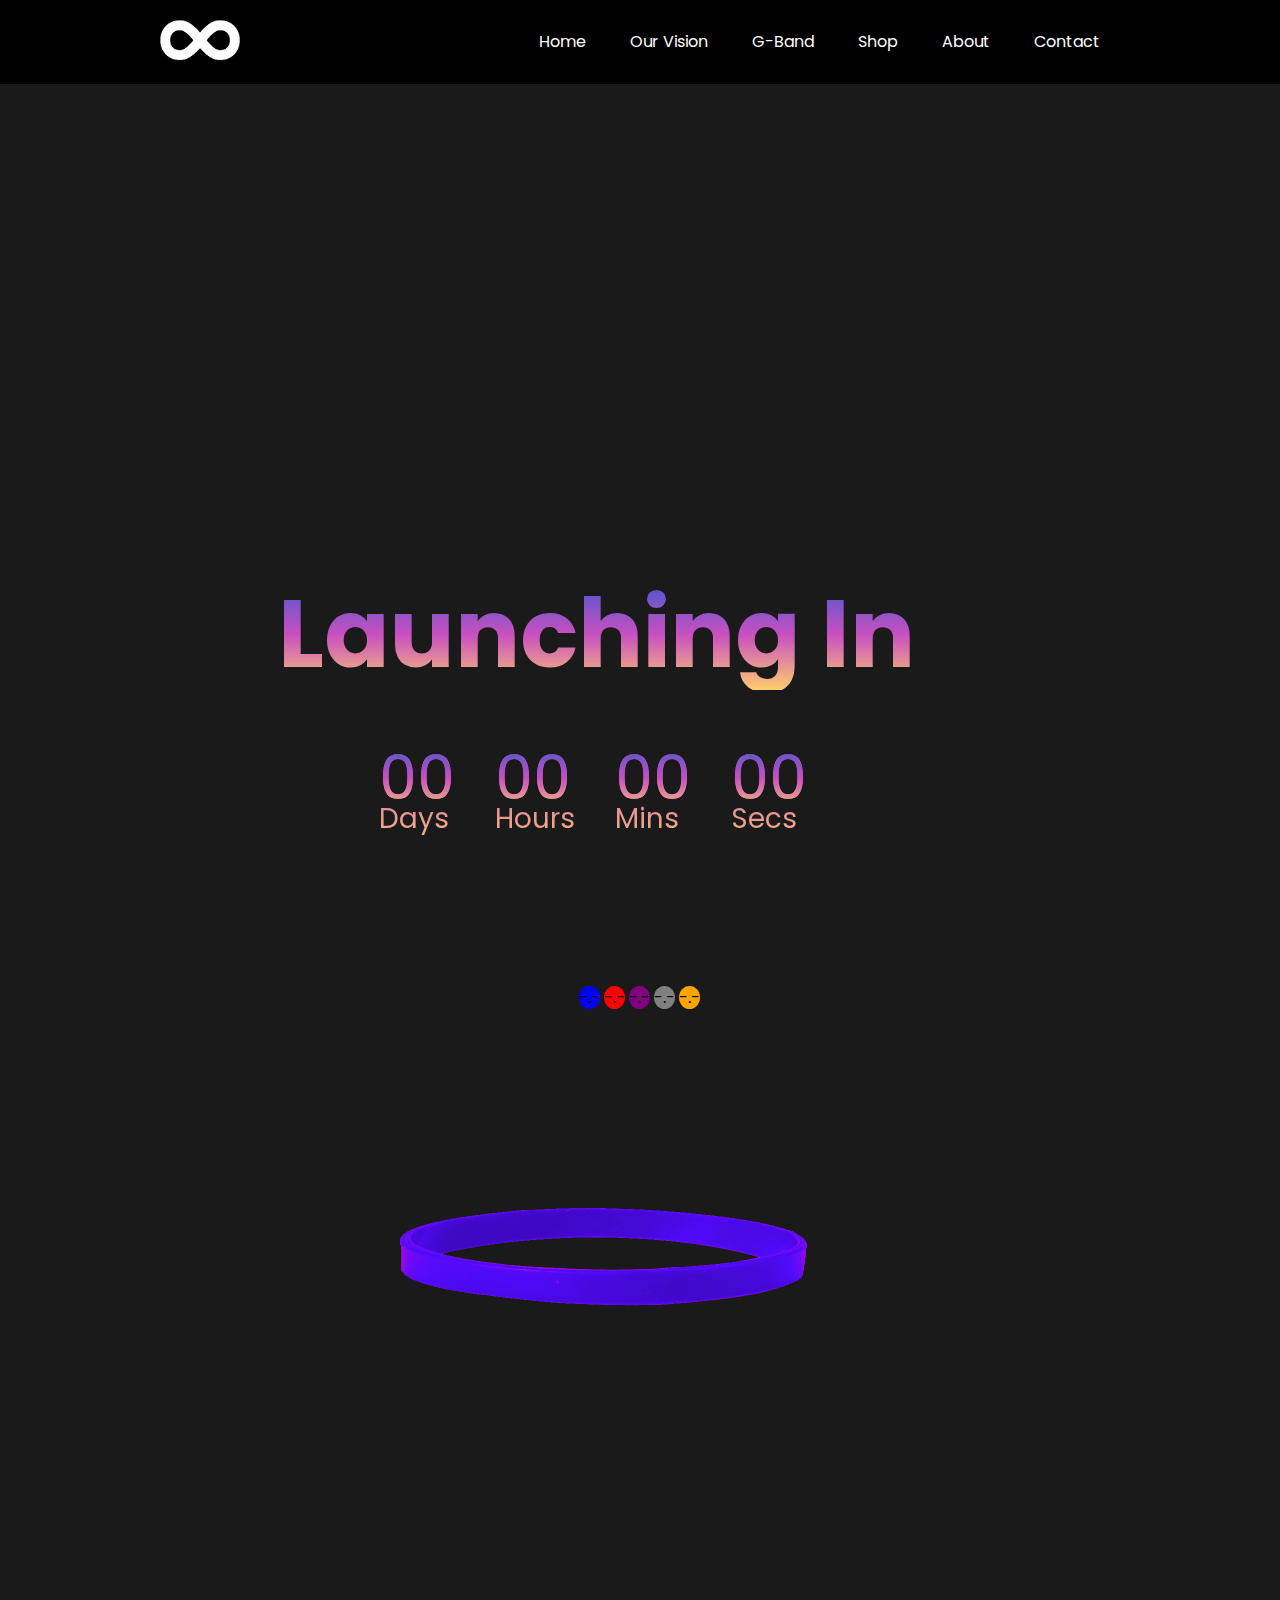
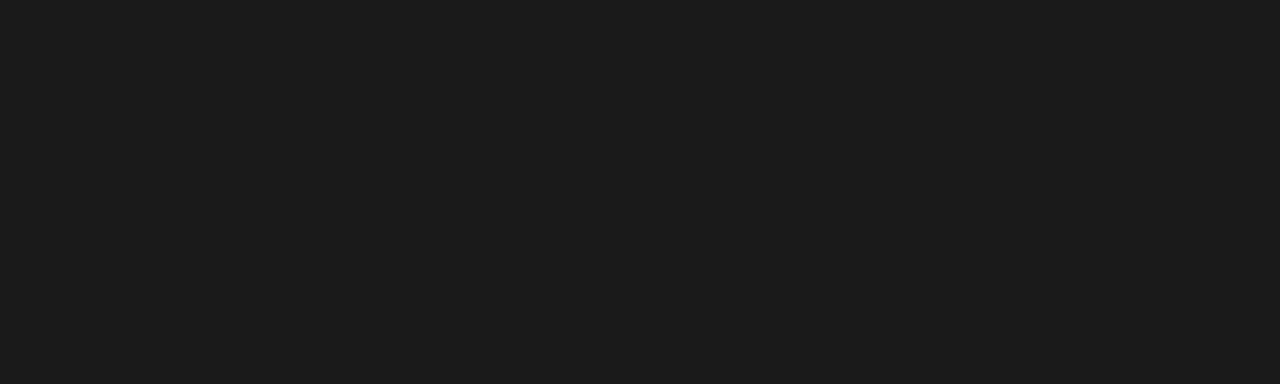
<file: index.html>
<!DOCTYPE html>
<html>

<head>
    <meta name="viewport" content="width=device-width, initial-scale=1.0">
    <title>Responsive Mobile Menu</title>
    <link rel="stylesheet" href="normalize.css">
    <link rel="stylesheet" href="style.css">
</head>

<body>
    <section>
    <header>
        <div class="container">
          
          <div>
            <img class="logo" src="main logo.png" alt="">
            <div class="nav-toggle" id="navToggle">
              
              <img id="navClosed" class="navIcon" src ="hamburger icon.svg" alt="hamburger menu">
              <img id="navOpen" class="navIcon hidden" src="close icon.svg" alt="close hamburger">
            </div>
          </div>
          
          <nav>
            <ul>
              <li><a href="#">Home</a></li>
              <li><a href="vision.html">Our Vision</a></li>
              <li><a href="band.html">G-Band</a></li>
              <li><a href="shop.html">Shop</a></li>
              <li><a href="about.html">About</a></li>
              <li><a href="#">Contact</a></li>
            </ul>
          </nav>
          
        </div>
      </header>
    </section>
      <div class="mid_section">
          <h1 class="mid_txt">Launching In</h1>
          <div class="launch-time">
            <div>
                <p id="days">00</p>
                <span>Days</span>
            </div>
            <div>
                <p id="hours">00</p>
                <span>Hours</span>
            </div>
            <div>
                <p id="minutes">00</p>
                <span>Mins</span>
            </div>
            <div>
                <p id="seconds">00</p>
                <span>Secs</span>
            </div>
        </div>
    </div>
      </div>
      <section class="band">
        <img id="band_img" src="blue-band.png" alt="">
        <div class="colour_selector">
          <span class="blue" onclick="imgSlider('/blue-band.png')">-.-</span>
          <span class="red" onclick="imgSlider('/red-band.png')">-.-</span>
          <span class="purple" onclick="imgSlider('purple-band.png')">-.-</span>
          <span class="grey" onclick="imgSlider('grey-band.png')">-.-</span>
          <span class="orange" onclick="imgSlider('orange-band.png')">-.-</span>
         
      </div>
      </section>
    <script type="text/javascript">
      function imgSlider(anything){
    console.log(anything);
    document.querySelector('#band_img').src = anything;
}

    </script>
    <script src="main.js"></script>
</body>

</html>
</file>
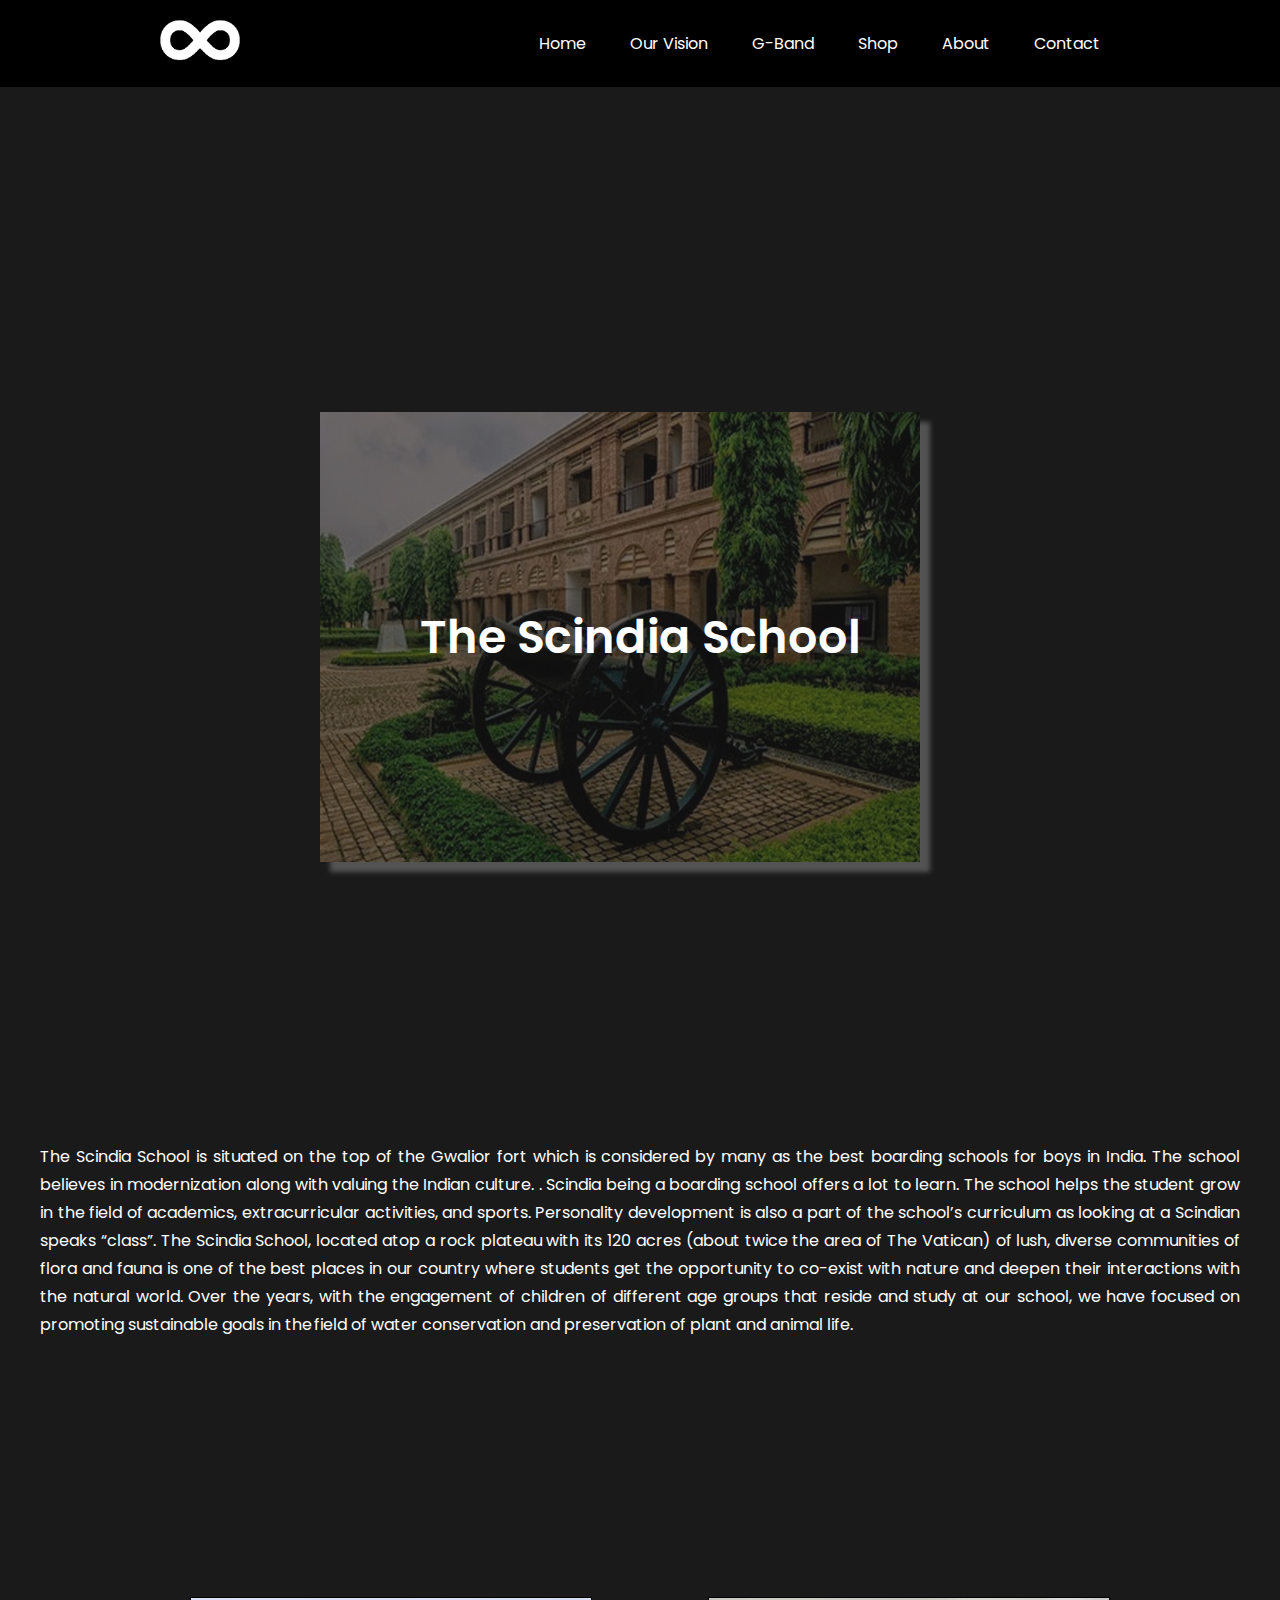
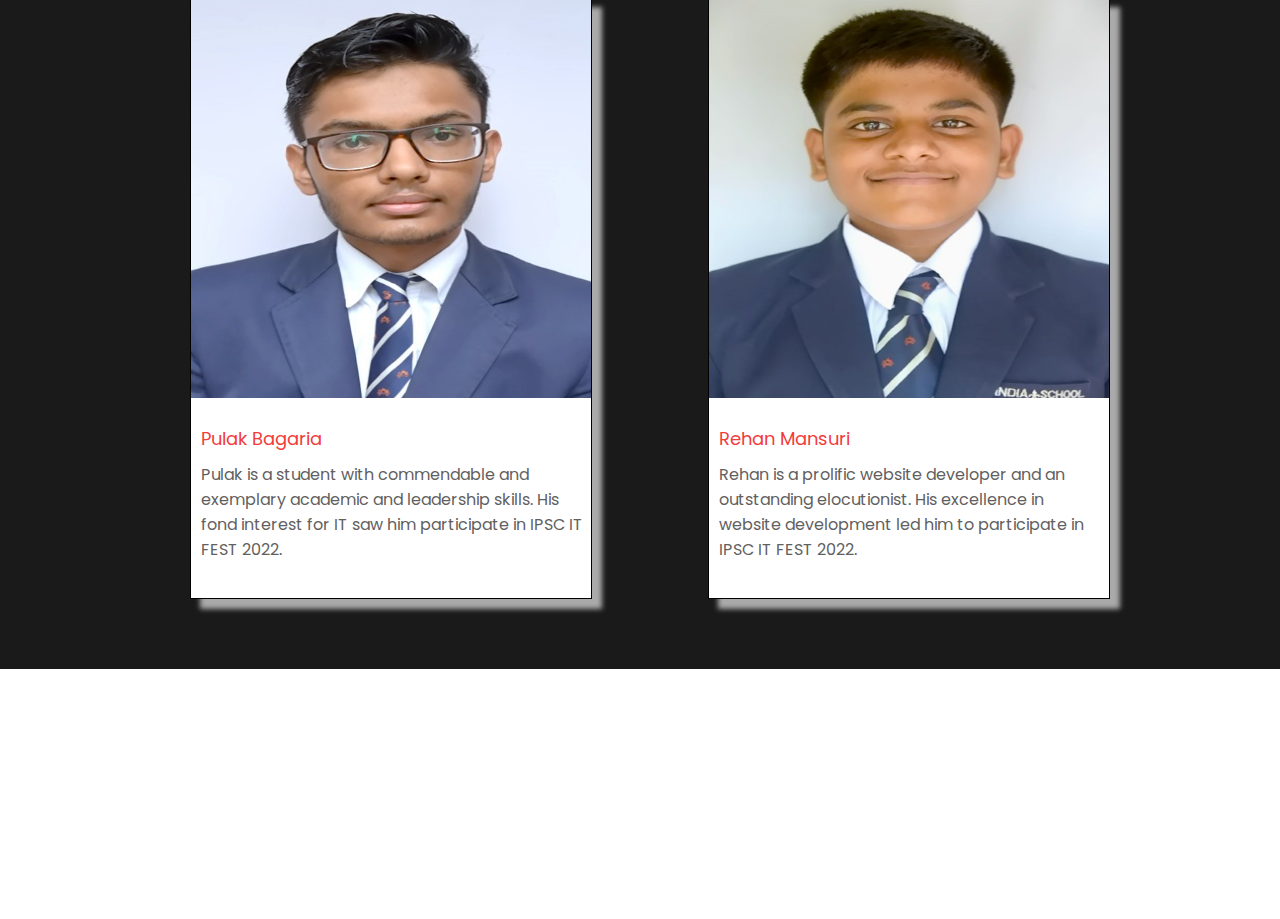
<file: about.html>
<!DOCTYPE html>
<html lang="en">
<head>
    <meta charset="UTF-8">
    <meta http-equiv="X-UA-Compatible" content="IE=edge">
    <meta name="viewport" content="width=device-width, initial-scale=1.0">
    <link rel="stylesheet" href="style.css">
    <title>About</title>
</head>
<body>
    <section>
        <header>
            <div class="container">
              
              <div>
                <img class="logo" src="main logo.png">
                <div class="nav-toggle" id="navToggle">
                  
                  <img id="navClosed" class="navIcon" src ="hamburger icon.svg" alt="hamburger menu">
                  <img id="navOpen" class="navIcon hidden" src="close icon.svg" alt="close hamburger">
                </div>
              </div>
              
              <nav>
                <ul>
                    <li><a href="index.html">Home</a></li>
                    <li><a href="#">Our Vision</a></li>
                    <li><a href="band.html">G-Band</a></li>
                    <li><a href="shop.html">Shop</a></li>
                    <li><a href="about.html">About</a></li>
                    <li><a href="#">Contact</a></li>
                </ul>
              </nav>
              
            </div>
          </header>
        </section>
        <div class="mid_section">
          <img src="Scindia_School_sept11.jfif" alt="">
          <h1 class="scindia_text">The Scindia School</h1>
        </div>
        <div class="text_para">
            <p class="txt">The Scindia School is situated on the top of the Gwalior fort which is considered by many as the best boarding schools for boys in India. The school believes in modernization along with valuing the Indian culture. . Scindia being a boarding school offers a lot to learn. The school helps the student grow in the field of academics, extracurricular activities, and sports. Personality development is also a part of the school’s curriculum as looking at a Scindian speaks “class”.   
                The Scindia School, located atop a rock plateau with its 120 acres (about twice the area of The Vatican) of lush, diverse communities of flora and fauna is one of the best places in our country where students get the opportunity to co-exist with nature and deepen their interactions with the natural world. Over the years, with the engagement of children of different age groups that reside and study at our school, we have focused on promoting sustainable goals in the field of water conservation and preservation of plant and animal life.</p>
        </div>
        <div class="teams">
      <div class="about_us">
          <h3>About Us</h3>
      </div>
      <div class="mid_container">
      <div class="box-1">
          <div class="box-img">
              <img src="pulak.JPG" alt="">
          </div>
          <div class="blog-spn">
              <span>Pulak Bagaria</span>
          </div>
          <div class="blog-p">
              <p>Pulak is a student with commendable and exemplary academic and leadership skills. His fond interest for IT saw him participate in IPSC IT FEST 2022.</p>
          </div>
      </div>
      <div class="box-1">
          <div class="box-img">
              <img src="rehan.JPG" alt="">
          </div>
          <div class="blog-spn">
              <span>Rehan Mansuri</span>
          </div>
          <div class="blog-p">
              <p>Rehan is a prolific website developer and an outstanding elocutionist. His excellence in website development led him to participate in IPSC IT FEST 2022. </p>
          </div>
      </div>
    </div>
        <script src="main.js"></script>
</body>
</html>
</file>
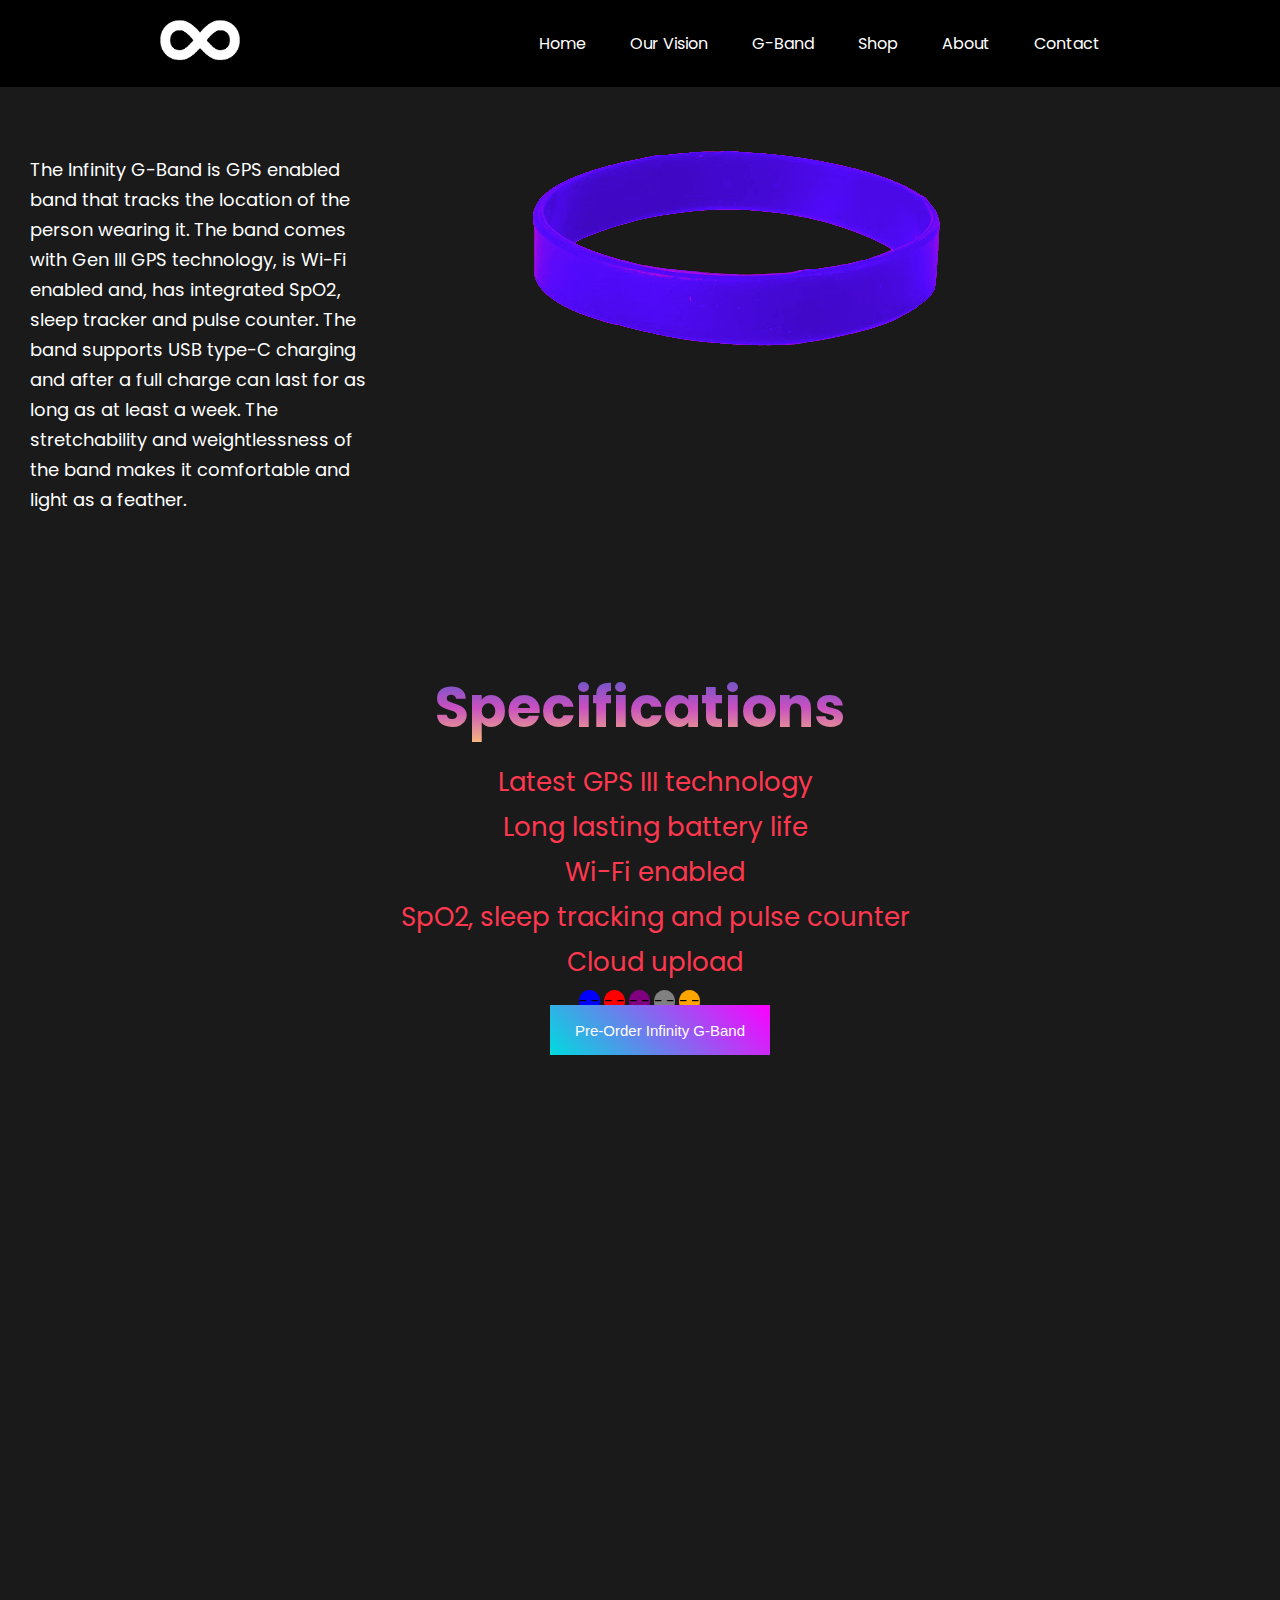
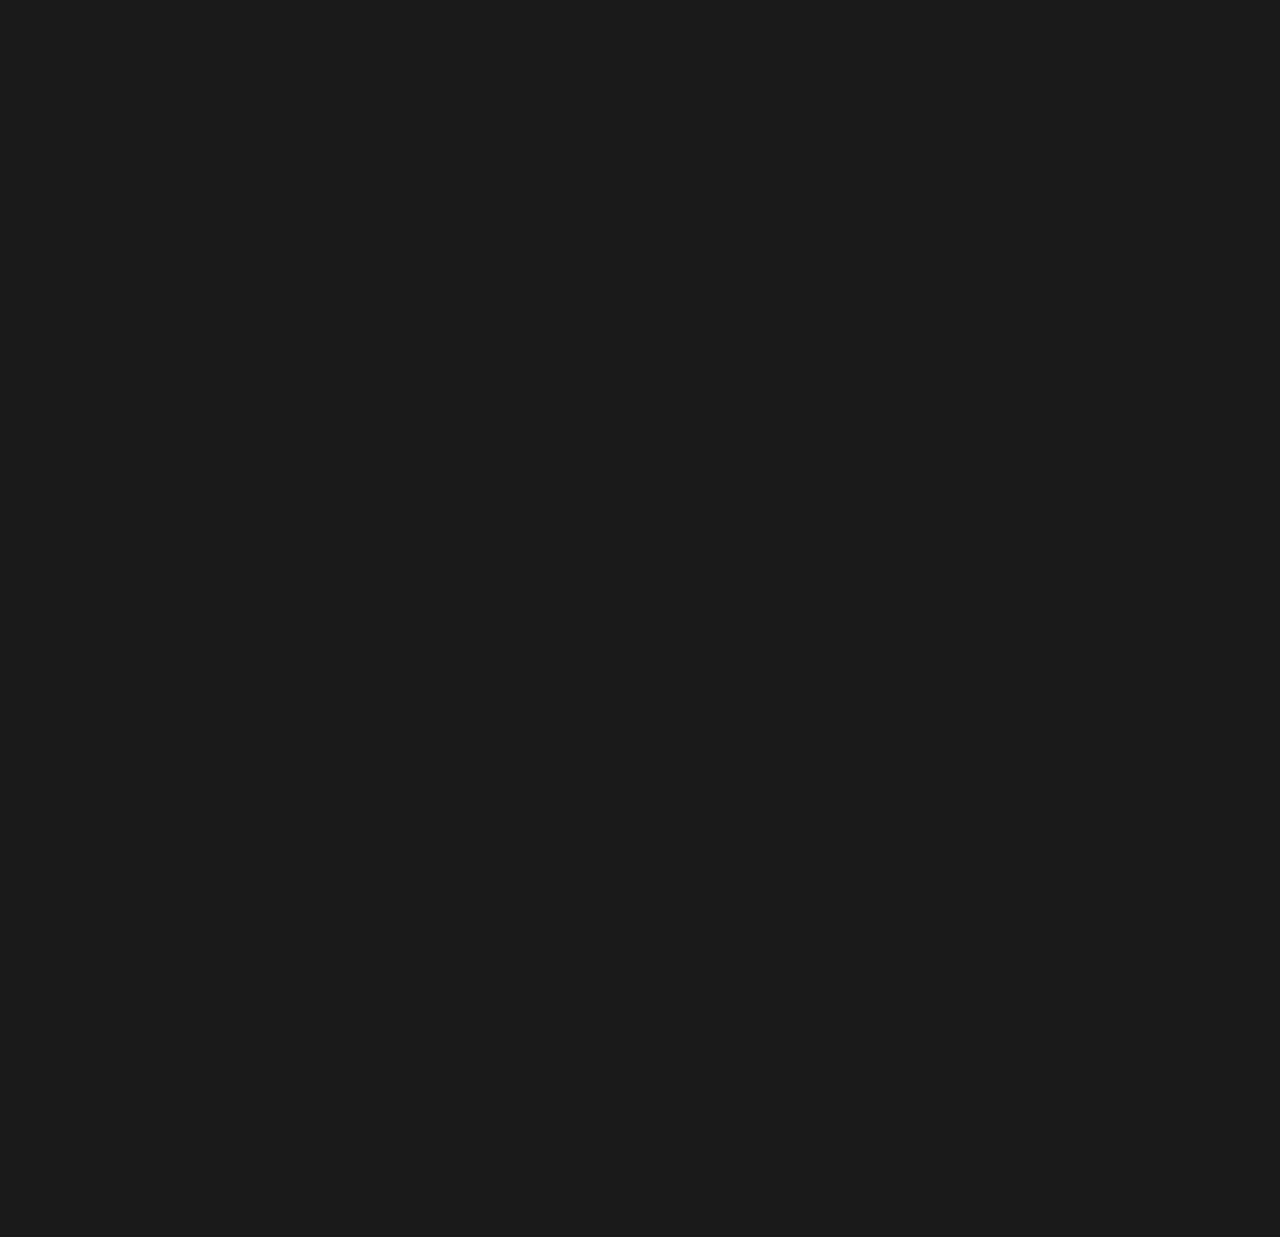
<file: band.html>
<!DOCTYPE html>
<html lang="en">
<head>
    <meta charset="UTF-8">
    <meta http-equiv="X-UA-Compatible" content="IE=edge">
    <meta name="viewport" content="width=device-width, initial-scale=1.0">
    <link rel="stylesheet" href="style.css">
    <title>G-Band</title>
</head>
<body>
    <section>
        <header>
            <div class="container">
              
              <div>
                <img class="logo" src="main logo.png">
                <div class="nav-toggle" id="navToggle">
                  
                  <img id="navClosed" class="navIcon" src ="hamburger icon.svg" alt="hamburger menu">
                  <img id="navOpen" class="navIcon hidden" src="close icon.svg" alt="close hamburger">
                </div>
              </div>
              
              <nav>
                <ul>
                    <li><a href="index.html">Home</a></li>
                    <li><a href="vision.html">Our Vision</a></li>
                    <li><a href="band.html">G-Band</a></li>
                    <li><a href="shop.html">Shop</a></li>
                    <li><a href="about.html">About</a></li>
                    <li><a href="#">Contact</a></li>
                </ul>
              </nav>
              
            </div>
          </header>
        </section>
        <section class="main1_div">
            <p id="para_band">The Infinity G-Band is GPS enabled band that tracks the location of the person wearing it. The band comes with Gen III GPS technology, is Wi-Fi enabled and, has integrated SpO2, sleep tracker and pulse counter. The band supports USB type-C charging and after a full charge can last for as long as at least a week. The stretchability and weightlessness of the band makes it comfortable and light as a feather.</p>
            <img id="changing_img" src="blue-band.png" alt="">
        <div class="colour_selector">
          <span class="blue" onclick="imgSlider('/blue-band.png')">-.-</span>
          <span class="red" onclick="imgSlider('/red-band.png')">-.-</span>
          <span class="purple" onclick="imgSlider('purple-band.png')">-.-</span>
          <span class="grey" onclick="imgSlider('grey-band.png')">-.-</span>
          <span class="orange" onclick="imgSlider('orange-band.png')">-.-</span>
      </div>
            <h3 id="specs">Specifications</h3>
            <ul class="lists">Latest GPS III technology </ul>
            <ul class="lists">Long lasting battery life </ul>
            <ul class="lists">Wi-Fi enabled</ul>
            <ul class="lists">SpO2, sleep tracking and pulse counter</ul>
            <ul class="lists">Cloud upload</ul>
            <button class="g-band" type="button">Pre-Order Infinity G-Band</button>
        </section>
        <script type="text/javascript">
          function imgSlider(anything){
        console.log(anything);
        document.querySelector('#changing_img').src = anything;
    }
        </script>
        <script src="main.js"></script>
</body>
</html>
</file>
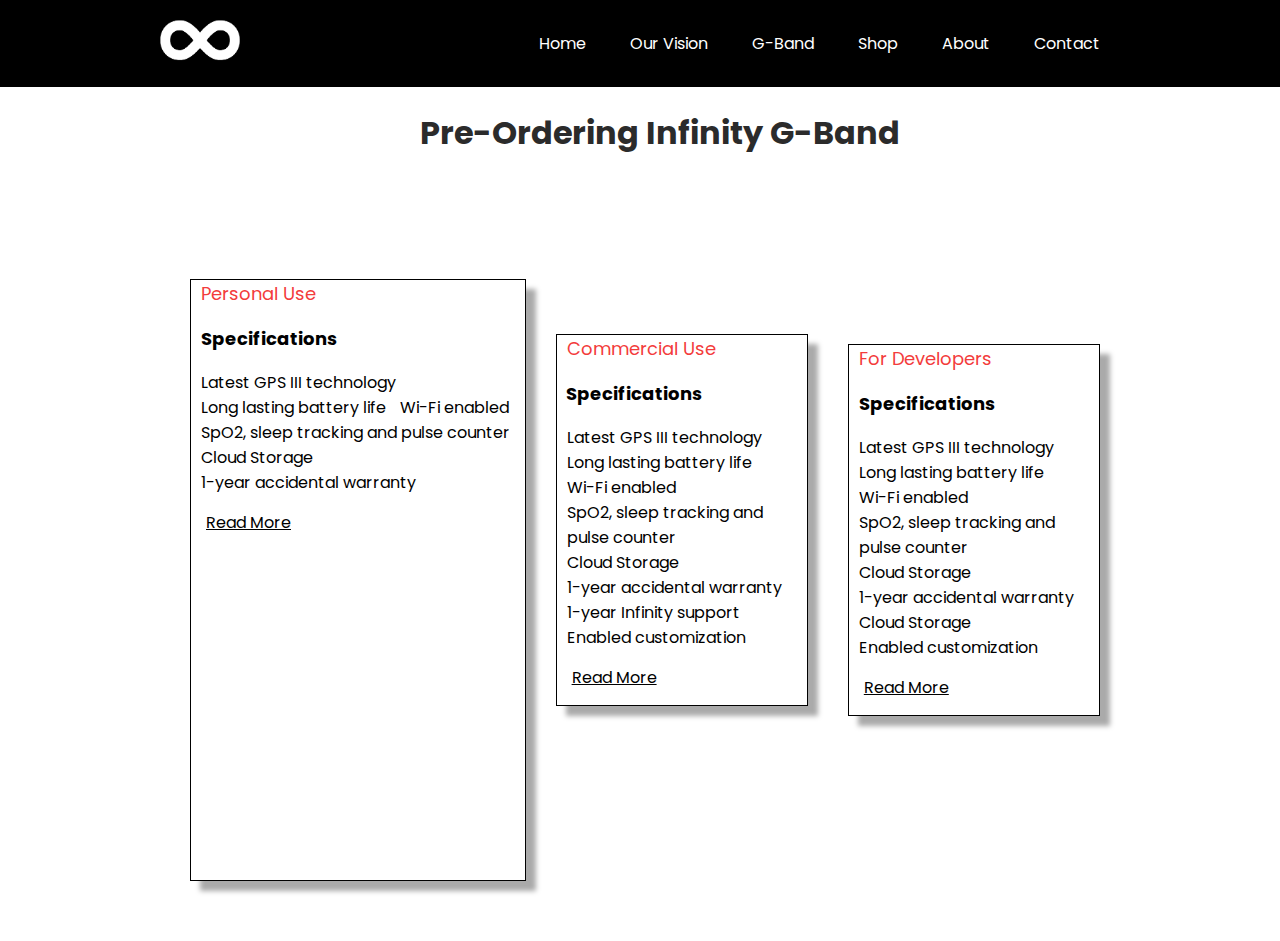
<file: shop.html>
<!DOCTYPE html>
<html lang="en">
<head>
    <meta charset="UTF-8">
    <meta http-equiv="X-UA-Compatible" content="IE=edge">
    <meta name="viewport" content="width=device-width, initial-scale=1.0">
    <link rel="stylesheet" href="style.css">
    <title>Document</title>
</head>
<body>
    <section>
        <header>
            <div class="container">
              <div>
                <img class="logo" src="main logo.png" alt="">
                <div class="nav-toggle" id="navToggle">
                  
                  <img id="navClosed" class="navIcon" src ="hamburger icon.svg" alt="hamburger menu">
                  <img id="navOpen" class="navIcon hidden" src="close icon.svg" alt="close hamburger">
                </div>
              </div>
              <nav>
                <ul>
                  <li><a href="index.html">Home</a></li>
                  <li><a href="#">Our Vision</a></li>
                  <li><a href="band.html">G-Band</a></li>
                  <li><a href="shop.html">Shop</a></li>
                  <li><a href="about.html">About</a></li>
                  <li><a href="#">Contact</a></li>
                </ul>
              </nav>
            </div>
          </header>
        </section>
      <div class="myblog-txt">
          <h3>Pre-Ordering Infinity G-Band</h3>
      </div>
      <div class="container">
      <div class="box-1">
          <div class="blog-spn">
              <span>Personal Use</span>
          </div>
          <div class="specs">
            <h3>Specifications</h3>
          </div>
          <div class="list">
            <ul class="listing">Latest GPS III technology</ul>
            <ul class="listing">Long lasting battery life </ul>
            <ul class="listing">Wi-Fi enabled </ul>
            <ul class="listing">SpO2, sleep tracking and pulse counter </ul>
            <ul class="listing">Cloud Storage</ul>
            <ul class="listing">1-year accidental warranty</ul>
          </div>
          <div class="read">
              <a href="#">Read More</a>
          </div>
      </div>
      <div class="box-2">
          <div class="blog-spn">
              <span>Commercial Use</span>
          </div>
          <div class="specs">
            <h3>Specifications</h3>
          </div>
          <div class="list">
            <ul class="listing">Latest GPS III technology</ul>
            <ul class="listing">Long lasting battery life </ul>
            <ul class="listing">Wi-Fi enabled </ul>
            <ul class="listing">SpO2, sleep tracking and pulse counter </ul>
            <ul class="listing">Cloud Storage</ul>
            <ul class="listing">1-year accidental warranty</ul>
            <ul class="listing">1-year Infinity support</ul>
            <ul class="listing">Enabled customization</ul>
          </div>
          <div class="read">
              <a href="#">Read More</a>
          </div>
      </div>
      <div class="box-3">
          <div class="blog-spn">
              <span>For Developers</span>
          </div>
          <div class="specs">
            <h3>Specifications</h3>
          </div>
          <div class="list">
            <ul class="listing">Latest GPS III technology</ul>
            <ul class="listing">Long lasting battery life </ul>
            <ul class="listing">Wi-Fi enabled </ul>
            <ul class="listing">SpO2, sleep tracking and pulse counter </ul>
            <ul class="listing">Cloud Storage</ul>
            <ul class="listing">1-year accidental warranty</ul>
            <ul class="listing">Cloud Storage </ul>
            <ul class="listing">Enabled customization</ul>
          </div>
          <div class="read">
              <a href="#">Read More</a>
          </div>
      </div>
  </div>
        <script src="main.js"></script>
</body>
</html>
</file>
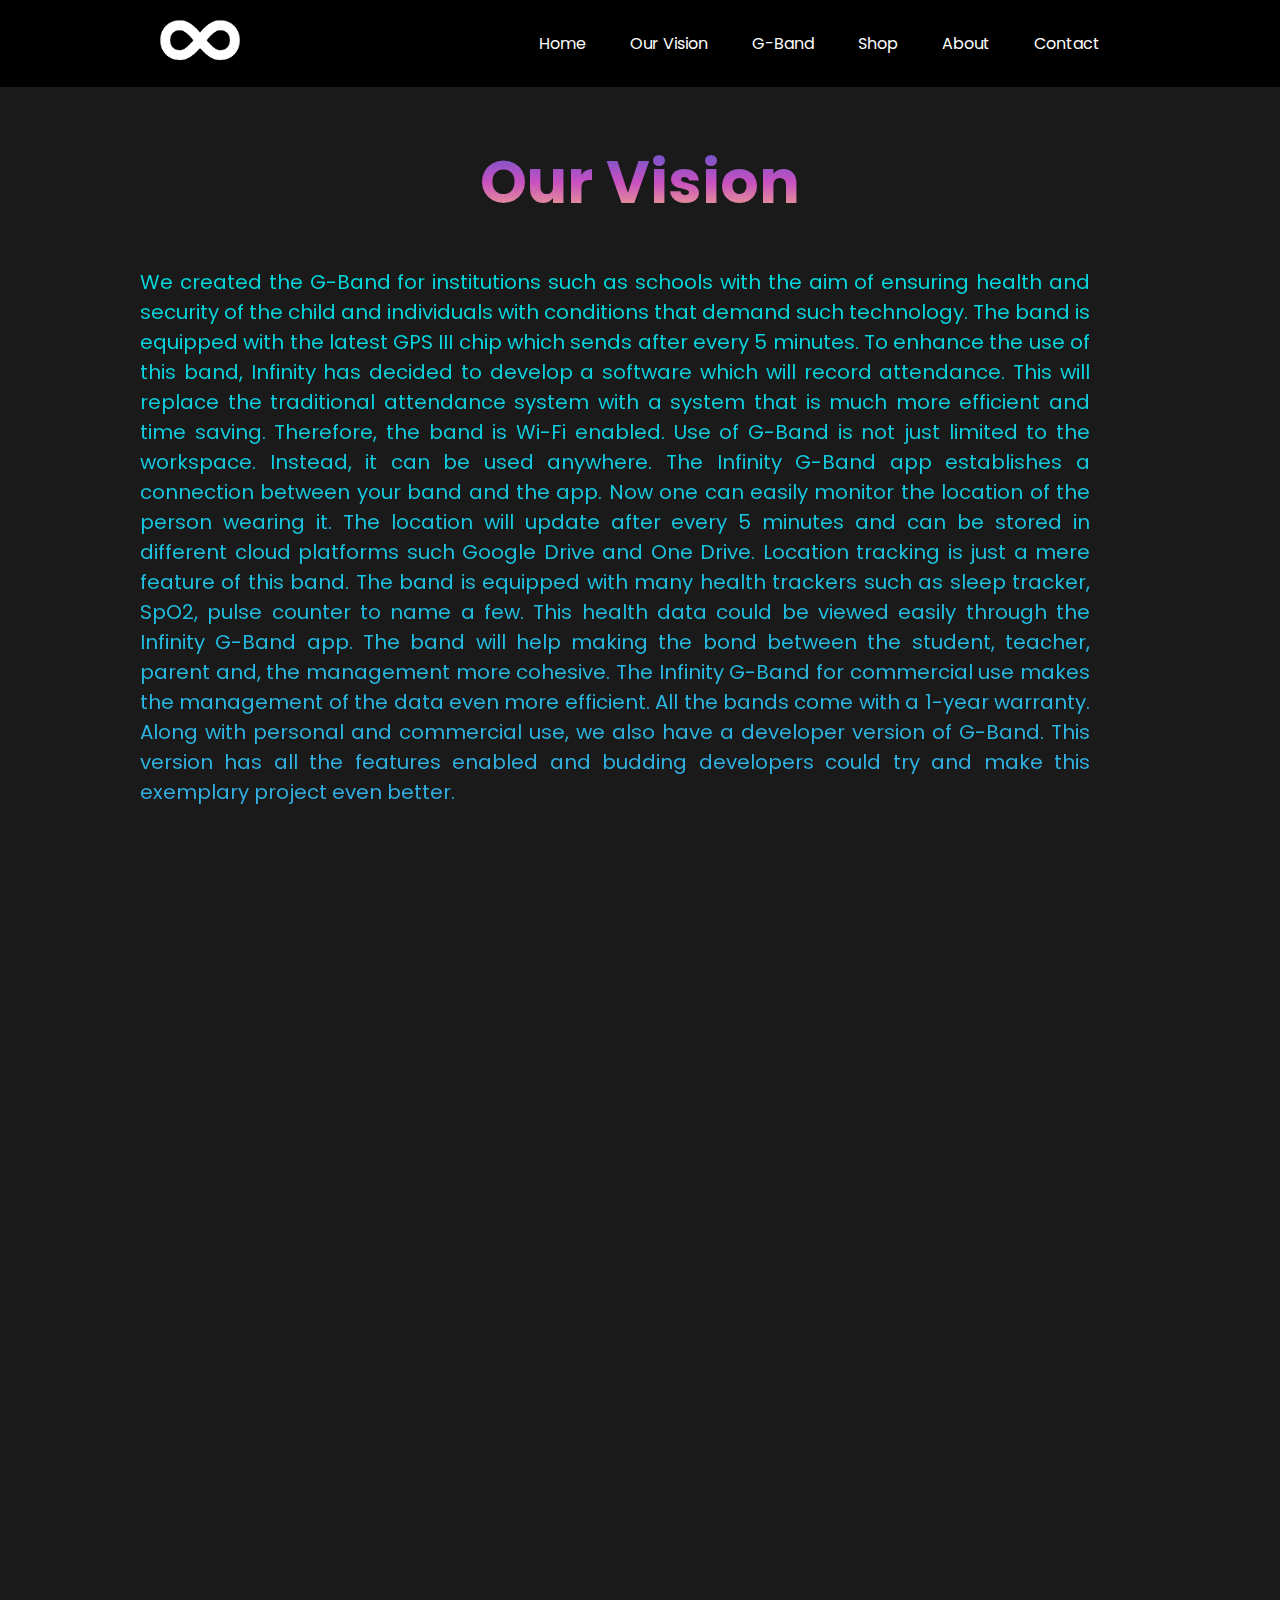
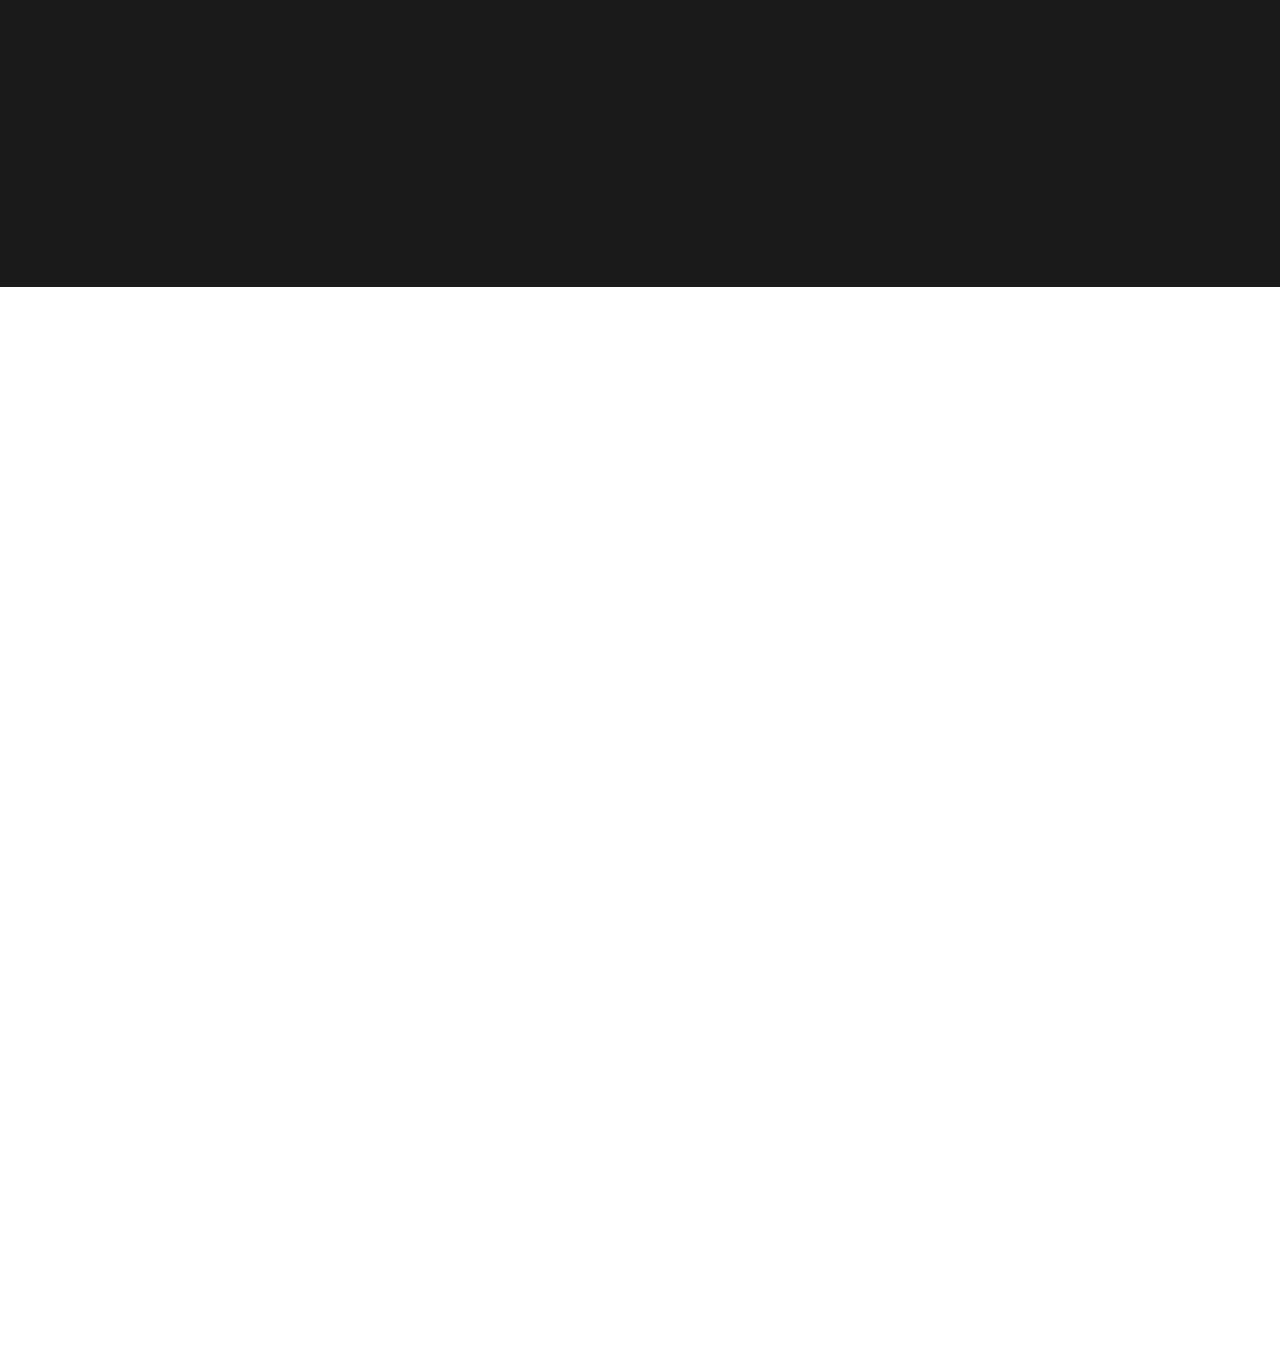
<file: vision.html>
<!DOCTYPE html>
<html lang="en">
<head>
    <meta charset="UTF-8">
    <meta http-equiv="X-UA-Compatible" content="IE=edge">
    <meta name="viewport" content="width=device-width, initial-scale=1.0">
    <link rel="stylesheet" href="style.css">
    <title>Document</title>
</head>
<body>
    <section>
        <header>
            <div class="container">
              
              <div>
                <img class="logo" src="main logo.png" alt="">
                <div class="nav-toggle" id="navToggle">
                  
                  <img id="navClosed" class="navIcon" src ="hamburger icon.svg" alt="hamburger menu">
                  <img id="navOpen" class="navIcon hidden" src="close icon.svg" alt="close hamburger">
                </div>
              </div>
              
              <nav>
                <ul>
                  <li><a href="index.html">Home</a></li>
                  <li><a href="#">Our Vision</a></li>
                  <li><a href="band.html">G-Band</a></li>
                  <li><a href="shop.html">Shop</a></li>
                  <li><a href="about.html">About</a></li>
                  <li><a href="#">Contact</a></li>
                </ul>
              </nav>
            </div>
          </header>
        </section>
        <section class="vsn">
        <div class="vision_text">
          <h1>Our Vision</h1>
          <p class="vsn_para">We created the G-Band for institutions such as schools with the aim of ensuring health and security of the child and individuals with conditions that demand such technology. The band is equipped with the latest GPS III chip which sends after every 5 minutes. To enhance the use of this band, Infinity has decided to develop a software which will record attendance. This will replace the traditional attendance system with a system that is much more efficient and time saving. Therefore, the band is Wi-Fi enabled. 

 

            Use of G-Band is not just limited to the workspace. Instead, it can be used anywhere. The Infinity G-Band app establishes a connection between your band and the app. Now one can easily monitor the location of the person wearing it. The location will update after every 5 minutes and can be stored in different cloud platforms such Google Drive and One Drive.  
            
             
            
            Location tracking is just a mere feature of this band. The band is equipped with many health trackers such as sleep tracker, SpO2, pulse counter to name a few. This health data could be viewed easily through the Infinity G-Band app.  
            
             
            
            The band will help making the bond between the student, teacher, parent and, the management more cohesive. The Infinity G-Band for commercial use makes the management of the data even more efficient. All the bands come with a 1-year warranty.  
            
             
            
            Along with personal and commercial use, we also have a developer version of G-Band. This version has all the features enabled and budding developers could try and make this exemplary project even better.  </p>
        </div>
      </section>
</body>
</html>
</file>
<file: style.css>
@import url('https://fonts.googleapis.com/css2?family=Poppins&display=swap');
html,body {
    margin: 0;
    font-family: Helvetica, Arial, sans-serif;
    width: 100%;
    padding: 0;
    margin: 0;
    overflow-x: hidden;
    font-family: 'Poppins', sans-serif;
  }
  header {
    background: #000000;
  }
  
  .container {
    display: flex;
    z-index: 1;
    justify-content: space-between;
    align-items: center;
    max-width: 60rem;
    margin: 0 auto;
    padding: 0 1rem;
  }
  h2{
    color: #fff;
  }
  ul {
    list-style-type: none;
    padding: 0;
    display: inline-block;
    padding: 0;
    margin: 0;
    color: #fff;
  }
  
  li {
    display: inline-block;
    padding: 0 1.25rem;
  }
  .dev{
    padding-top: 220px;
    background-color: #1a1a1a;
  }
  li a {
    color: rgb(255, 255, 255);
    text-decoration: none;
  }
  
  li:hover a {
    text-decoration: underline;
  }
  .dropdown{
    position: absolute;
    top: 100%;
    left: 0;
    width: 100%;
    padding: 0;
  }
  .launch-time{
    display: flex;
    transform: translate(-75%,110px);
    padding-left: 10px;
    margin-top: 30px;
    padding: 10px;
    font-size: 28px;
}
#seconds{
  
}
.launch-time div{
    flex-basis: 100px;
    background: -webkit-linear-gradient(#4158D0, #C850C0,#FFCC70);
  -webkit-background-clip: text;
  -webkit-text-fill-color: transparent;
    padding: 20px;
    color: #fff;
}
.launch-time div p{
    font-size: 60px;
    background: -webkit-linear-gradient(#4158D0, #C850C0,#FFCC70);
    -webkit-background-clip: text;
    -webkit-text-fill-color: transparent;
    color: #fff;
    margin-bottom: -10px;
}
  .navIcon{
    background-color: white;
    transform: translate(0px, -9px);
    padding: 10px;
    height: 20px;
  }
  .mid_section{
    background-color: #1a1a1a;
    padding-top: 100px;
    width: 100%;
    height: 100vh;
    display:flex;
    align-items: center;
    justify-content: center;
  }
  .mid_container{
    display: flex;
    justify-content: space-between;
    align-items: center;
    max-width: 60rem;
    margin: 0 auto;
    padding: 0 1rem;
    background-color: #1a1a1a;
     }
     .teams{
      margin-bottom: 250px;
      padding: 10px;
      background-color: #1a1a1a;
     }
  .mid_section img{
    opacity: 0.4;
    transform: translateX(200px);
    z-index: 0;
    box-shadow: 10px 10px 5px #aaaaaa;
  }
  .scindia_text{
    z-index: 999;
    transform: translateX(-300px);
    font-size: 46px;
    font-weight: 600;
    color: #fff;
    /* background: -webkit-linear-gradient(#4158D0, #C850C0,#FFCC70);
    -webkit-background-clip: text;
    -webkit-text-fill-color: transparent; */
  }
  .mid_txt{
    justify-content: center;
    align-items: center;
    font-size: 6rem;
    transform: translateX(200px);
    background: -webkit-linear-gradient(#4158D0, #C850C0,#FFCC70);
    -webkit-background-clip: text;
    -webkit-text-fill-color: transparent;
  }
  .logo{
    width: 80px;
  }
  h3{
    transform: translate(120px);
    font-size: 2rem;
  }
  .person_img{
    width: 150px;
    transform: translate(150px,20px);
  }
  .person_para{
    width: 300px;
    float: right;
    transform: translate(-1300px, -30px);
    line-height: 20px;
  }
  /* Mobile Toggle */
  
  .nav-toggle {
    display: none;
    position: absolute;
    right: 1rem;
    top: 1.5rem;
    cursor: pointer;
  }
  
  .nav-toggle img {
    width: 1.5rem;
    transition: 300ms all ease;
  }
  
  .nav-toggle:hover img {
    opacity: 0.6;
  }
  
  .open {
    height: 100vh;
  }
  
  .hidden {
    display: none;
  }
  .blog-txt p{
    color: #f33c3c;   
    font-size: 16px;
    justify-content: center;
    align-items: center;
    text-align: center;
    padding: 10px;
}
.blog-txt p{
  color: #f33c3c;   
  font-size: 26px;
  justify-content: center;
  align-items: center;
  text-align: center;
  padding: 10px;
}
.myblog-txt{
  font-weight: 600px;
  font-size: 1.6rem;
  transform: translate(300px,-10px);
}
.myblog-txt h3{
  font-weight: 600px;
  color: #2b2b2b;
}
.box-1{
  border: 1px solid #000;
  width: 400px;
  height: 600px;
  background-color: #ffffff;
  margin: 70px 20px;
  transform: translate(10px ,10px);
  border-bottom: 1px solid #000;
  box-shadow: 10px 10px 5px #aaaaaa;
}
.box-1:hover{
  transform: translateY(-20px);
  transition: .3s ease;
}
.box-2:hover{
  transform: translateY(-20px);
  transition: .5s ease;
}
.box-img{
  width: 100%;
  height: auto;
  margin-bottom: 20px;
}
.box-img img{
  width: 100%;  
  height: 400px;
}
.blog-spn{
  margin-left: 10px;
  color: #f33c3c;
  font-size: 18px;
  font-weight: 400px;
}
.blog-title{
  font-size: 20px;
  margin-left: 10px;
  font-weight: 600px;
}
.blog-p p{
  margin-left: 10px;
  margin-top: 10px;
  color: #625f5f;
  font-size: 16px;
}
.read{
  margin: 15px;
  text-decoration: underline;
}
.read a{
  text-decoration: none;
  color: #000;
  margin-top: 15px;
}
.read a:hover{
  color: #f33c3c;
  text-transform: capitalize;
  transition: 0.05s ease;
  cursor: pointer;
}
.box-2{
  border: 1px solid #000;
  width: 300px;
  transform: translateY(-50px);
  background-color: #ffffff;
  margin: 20px 20px;
  border-bottom: 1px solid #000;
  box-shadow: 10px 10px 5px #aaaaaa;
}
.main_div{
  padding-top: 10px;
  background-color: #1a1a1a;
  height: 10vh;
}
#changing_img{
  float: right;
  transform: translate(-297px,-530px);
}
.colour_selector{ 
  float: right;
  padding: 10px;
  position: absolute;
  top: 959px;
  right: 550px;
  padding: 30px;
}
#para_band{
  color: #fff;
  margin-left: 30px;
  line-height: 30px;
  width: 400px;
}
#specs{
  color: #f9e506;
  font-size: 56px;
  margin-top: 150px;
  transform: translateX(250px);
  text-align: center;
  margin-bottom: 10px;
  margin-right: 200px;
  background: -webkit-linear-gradient(#4158D0, #C850C0,#FFCC70);
    -webkit-background-clip: text;
    -webkit-text-fill-color: transparent;
}
.lists{
  color: #fff;
  margin-left: 30px;
  text-align: center;
  font-size: 26px;
  display: block;
  line-height: 45px;
  color: rgb(255, 56, 79);
  transform: translateX(250px);
}
.remove_img{
  float: right;
  transform: translate(-100px,-90%);
}
.g-band{
  transform: translateX(550px);
  width: 220px;
  height: 50px;
  font-size: 15px;
  margin-top: 20px;
  background: linear-gradient(45deg,#00DBDE,#FC00FF);
  color: #fff;
  outline: none;
  border: none;
}
.btn{
  padding: 8px 16px;
  font-family: 'Poppins', sans-serif;
  width: 100px;
  height: 40px;
  background-color: rgb(0, 191, 255);
  border-radius: 980px;
  box-shadow: inset 0 0 0 0 #fff;
  transition: ease-out 0.3s;
  outline:none;
  border: none;
  color: rgb(0, 0, 0);
  margin-right: 20px;
  margin-left: 30px;
  white-space: nowrap;
}
.btn:hover{
  box-shadow: inset 100px 0 0 0 #ffff;
}
.main1_div{
  padding-top: 50px;
  background-color: #1a1a1a;
  height: 300vh;
}
/* homepage band style  */
.band{
  background-color: #1a1a1a;
  width: 100wh;
  height: 100vh;
  display: flex;
}
#band_img{
  transform: translateX(350px); 
  border-style: none;
  width: 500px;
  height: 250px;
  align-items: center;
  justify-content: center;
  display: flex;
  margin-top: 50px;
}
.blue{
  background-color: blue;
  border-radius: 50%;
  cursor: pointer;
}
.purple{
  background-color: purple;
  border-radius: 50%;
  cursor: pointer;
}
.orange{
  background-color: orange;
  border-radius: 50%;
  cursor: pointer;
}
.grey{
  background-color: grey;
  border-radius: 50%;
  cursor: pointer;
}
.red{
  background-color: red;
  cursor: pointer;
  border-radius: 50%;
}
/* band class file  */
#para_band{
  width: 350px;
  font-size: 18px;
}
.listing{
  color: #000;
  margin-left: 10px;
}
.specs h3{
  font-size: 18px;
  transform: translateX(-0.1px);
  margin-left: 10px;
}
.use_boxes{
  padding-top: 40px;
  color: fff;
  transform: translateX(956px);
  padding: 7px;
  width: 100px;
  z-index: 1;
  background-color: #1a1a1a;
}
.second_div{
  display: flex;
  justify-content: space-between;
  align-items: center;
  max-width: 60rem;
  margin: 0 auto;
  padding: 0 1rem;
  background-color: #1a1a1a;
}

.box-3{
  border: 1px solid #000;
  width: 300px;
  background-color: #ffffff;
  margin: 20px 20px;
  transform: translateY(-40px);
  border-bottom: 1px solid #000;
  box-shadow: 10px 10px 5px #aaaaaa;
}
.box-3:hover{
  transform: translateY(-20px);
  transition: .5s ease;
}
.text_para{
  background-color: #1a1a1a;
  padding:40px;
  color: #fff;
  line-height: 28px;
  width: 1200px;
  text-align: justify;
}
.about_us{
  transform: translateX(550px);
  font-size: 46px;
  background-color: #000;
  background: -webkit-linear-gradient(#4158D0, #C850C0,#FFCC70);
    -webkit-background-clip: text;
    -webkit-text-fill-color: transparent;
}
.vision_text{
  background-color: #1a1a1a;
  height: 200vh;
  padding-top: 10px;
  text-align: center;
  font-size: 30px;
}
.vision_text h1{
  background: -webkit-linear-gradient(#4158D0, #C850C0,#FFCC70);
    -webkit-background-clip: text;
    -webkit-text-fill-color: transparent;
}
.vsn{
  background-color: #1a1a1a;
  height:200vh;
  text-align: center;
}
.vsn_para{
  width: 950px;
  font-size: 20px;
  text-align: justify;
  transform: translateX(140px);  
  background: -webkit-linear-gradient(#00DBDE, #FC00FF);
    -webkit-background-clip: text;
    justify-content: center;
        -webkit-text-fill-color: transparent;
  height: 300vh;
}
  /* Mobile */
  @media all and (max-width: 720px) {
    .container {
      flex-direction: column;
      align-items: flex-start;
    }
  
    nav {
      height: 0;
      width: 100%;
      overflow: hidden;
      transition: 250ms height ease-in-out;
    }
  
    li {
      display: block;
      text-align: center;
      padding: 1.5rem 0;
    }
  
    li a {
      font-size: 1.4rem;
    }
  
    .nav-toggle {
      display: block;
    }
  }
</file>
